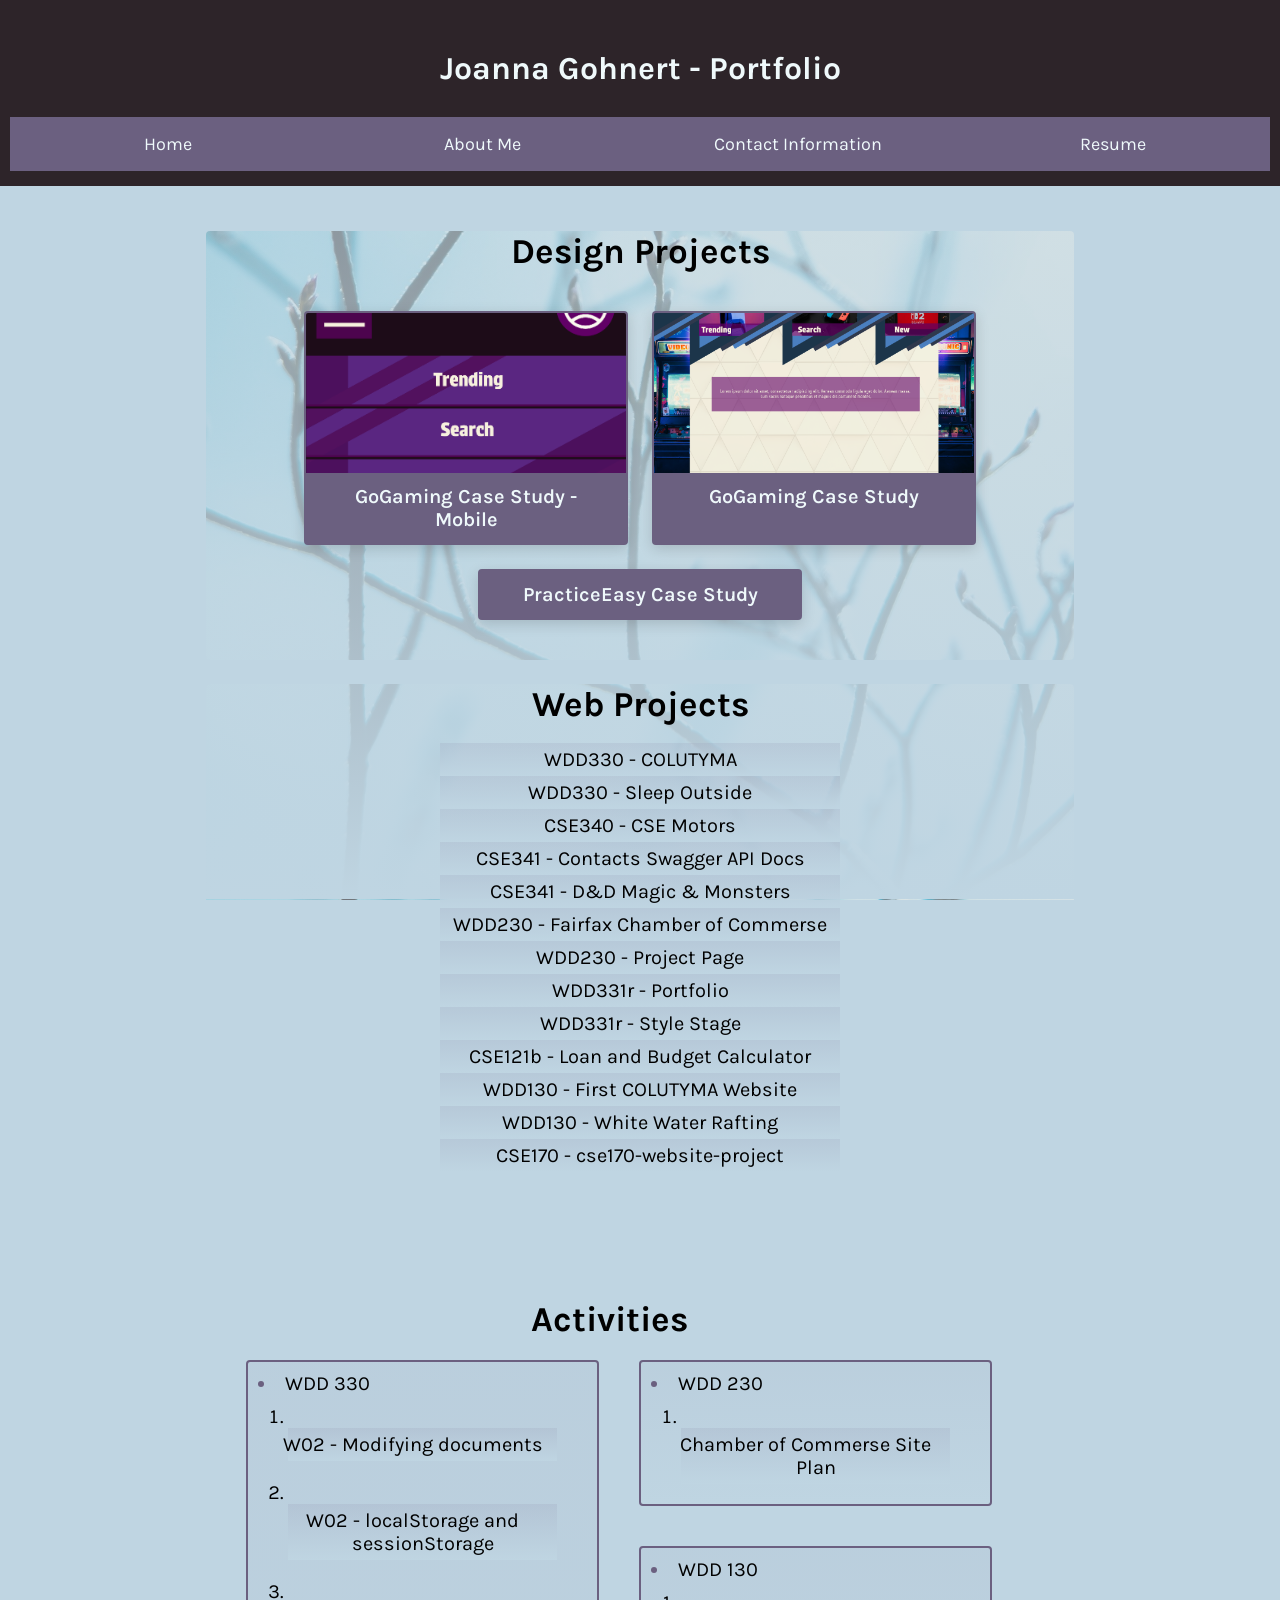
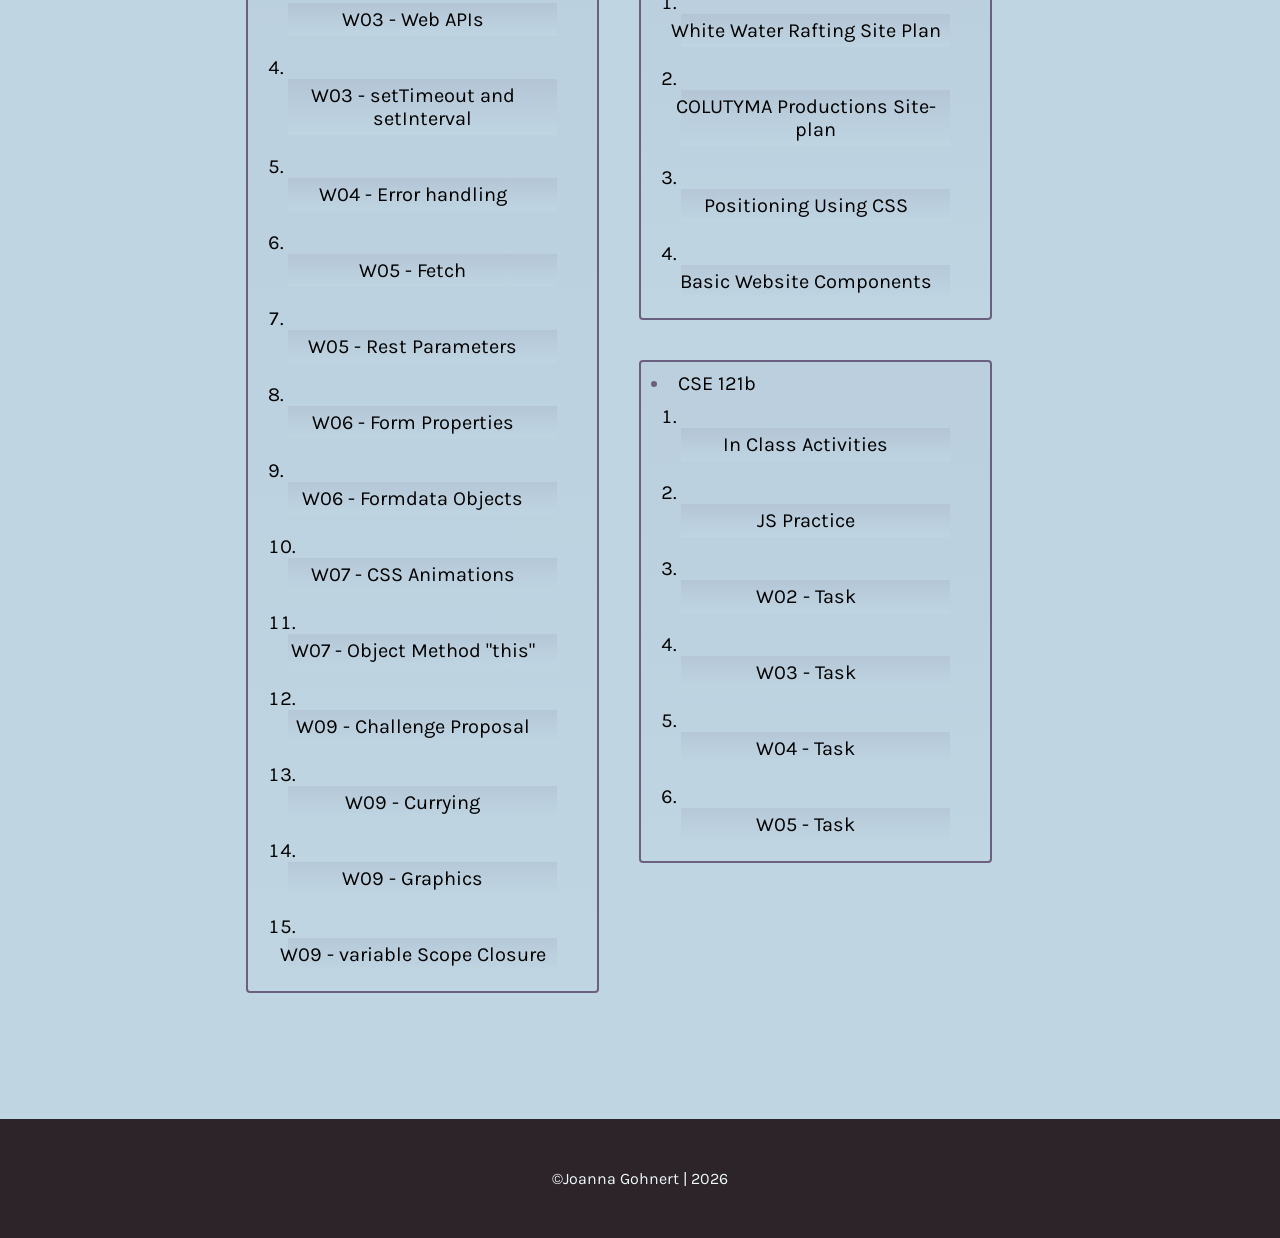
<file: index.html>
<!DOCTYPE html>
<html lang="en">
  <head>
    <meta charset="UTF-8">
    <meta name="viewport" content="width=device-width, initial-scale=1.0">
    <title>Joanna Gohnert - Portfolio</title>
    <meta name="description" content="This is my portfolio page. It contains 
    links to all my accomplishments in Web Design and Development.">
    <meta name="author" content="Joanna Gohnert">
    <link rel="stylesheet" href="styles/base.css">
    <link rel="stylesheet" href="styles/medium.css">
    <link rel="stylesheet" href="styles/large.css">
  </head>
  <body>
    <header id="main-header">
      <h1>Joanna Gohnert - Portfolio</h1>
      <button id="menu" type="button"></button>
      <nav class="navigation">
        <a href="https://jgohnert.github.io/Portfolio/" target="_blank">Home</a>
        <a href="https://jgohnert.github.io/Portfolio/about-me.html" target="_blank">About Me</a>
        <a href="https://jgohnert.github.io/Portfolio/contact.html" target="_blank">Contact Information</a>
        <a href="#" target="_blank">Resume</a>
      </nav>
    </header>
    <main>
      <section id="design-projects">
        <h2>Design Projects</h2>
      </section>
      <section id="projects">
        <h2>Web Projects</h2>
      </section>
      <section>
        <h2>Activities</h2>
        <ul id="activity"></ul>
      </section>
    </main>
    <footer>&copy;Joanna Gohnert | 2026</footer>
    <script src="scripts/activity-links.js"></script>
    <script src="scripts/project-links.js"></script>
    <script src="scripts/design-links.js"></script>
    <script src="scripts/menu.js"></script>
  </body>
</html>
</file>
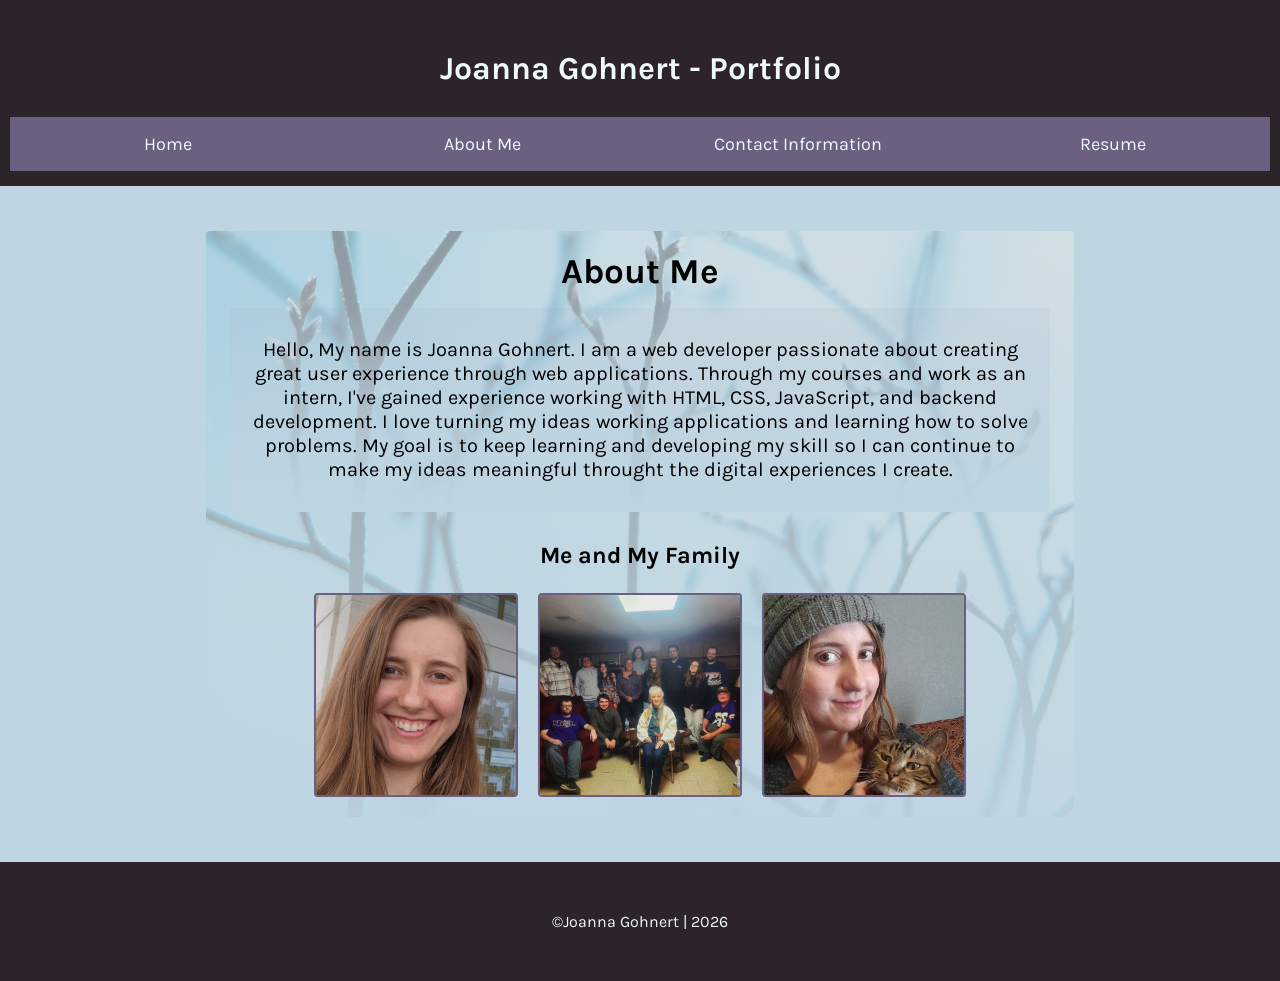
<file: about-me.html>
<!DOCTYPE html>
<html lang="en">
  <head>
    <meta charset="UTF-8">
    <meta name="viewport" content="width=device-width, initial-scale=1.0">
    <title>Joanna Gohnert - Portfolio</title>
    <meta name="description" content="This is my portfolio page. It contains 
    links to all my accomplishments in Web Design and Development.">
    <meta name="author" content="Joanna Gohnert">
    <link rel="stylesheet" href="styles/base.css">
    <link rel="stylesheet" href="styles/medium.css">
    <link rel="stylesheet" href="styles/large.css">
  </head>
  <body>
    <header id="main-header">
      <h1>Joanna Gohnert - Portfolio</h1>
      <button id="menu" type="button"></button>
      <nav class="navigation">
        <a href="https://jgohnert.github.io/Portfolio/">Home</a>
        <a href="https://jgohnert.github.io/Portfolio/about-me.html">About Me</a>
        <a href="#" target="_blank">Contact Information</a>
        <a href="#" target="_blank">Resume</a>
      </nav>
    </header>
    <main>
      <section id="about-me">
        <h2>About Me</h2>
        <div class="about-content">
            <p>
                Hello, My name is Joanna Gohnert. 
                I am a web developer passionate about creating great user experience through web applications.
                Through my courses and work as an intern, I've gained experience working with HTML, CSS, JavaScript, and backend development.
                I love turning my ideas working applications and learning how to solve problems.
                My goal is to keep learning and developing my skill so I can continue to make my ideas meaningful throught the digital experiences I create.
            </p>
        </div>
        <div class="about-images">
          <h3>Me and My Family</h3>
          <div class="img-gallery">
            <img class="my-img" src="images\img-of-me.png" alt="Joanna Gohnert">
            <img class="my-img" src="images\img-of-family.jpg" alt="Joanna Gohnert's Family">
            <img class="my-img" src="images\me-and-kitty.jpg" alt="Joanna and Kitty">
          </div> 
        </div>
      </section>
    </main>
    <footer>&copy;Joanna Gohnert | 2026</footer>
    <script src="scripts/menu.js"></script>
  </body>
</html>
</file>
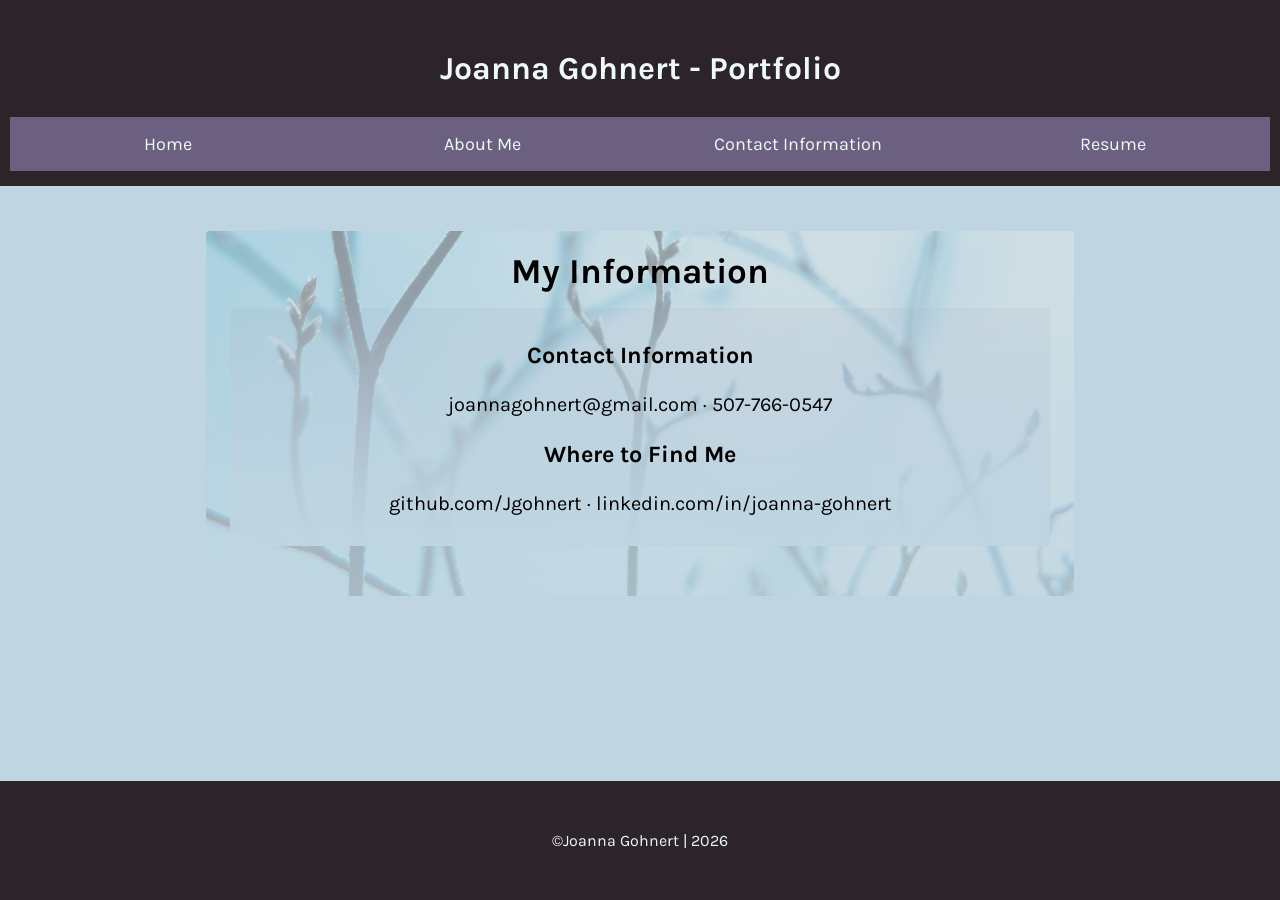
<file: contact.html>
<!DOCTYPE html>
<html lang="en">
  <head>
    <meta charset="UTF-8">
    <meta name="viewport" content="width=device-width, initial-scale=1.0">
    <title>Joanna Gohnert - Portfolio</title>
    <meta name="description" content="This is my portfolio page. It contains 
    links to all my accomplishments in Web Design and Development.">
    <meta name="author" content="Joanna Gohnert">
    <link rel="stylesheet" href="styles/base.css">
    <link rel="stylesheet" href="styles/medium.css">
    <link rel="stylesheet" href="styles/large.css">
  </head>
  <body>
    <header id="main-header">
      <h1>Joanna Gohnert - Portfolio</h1>
      <button id="menu" type="button"></button>
      <nav class="navigation">
        <a href="https://jgohnert.github.io/Portfolio/">Home</a>
        <a href="https://jgohnert.github.io/Portfolio/about-me.html">About Me</a>
        <a href="#" target="_blank">Contact Information</a>
        <a href="#" target="_blank">Resume</a>
      </nav>
    </header>
    <main>
      <section id="about-me">
        <h2>My Information</h2>
        <div class="about-content">
            <h3>Contact Information</h3>
            <p>joannagohnert@gmail.com · 507-766-0547</p>
            <h3>Where to Find Me</h3>
            <p>github.com/Jgohnert · linkedin.com/in/joanna-gohnert</p>
        </div>
      </section>
    </main>
    <footer>&copy;Joanna Gohnert | 2026</footer>
    <script src="scripts/menu.js"></script>
  </body>
</html>
</file>
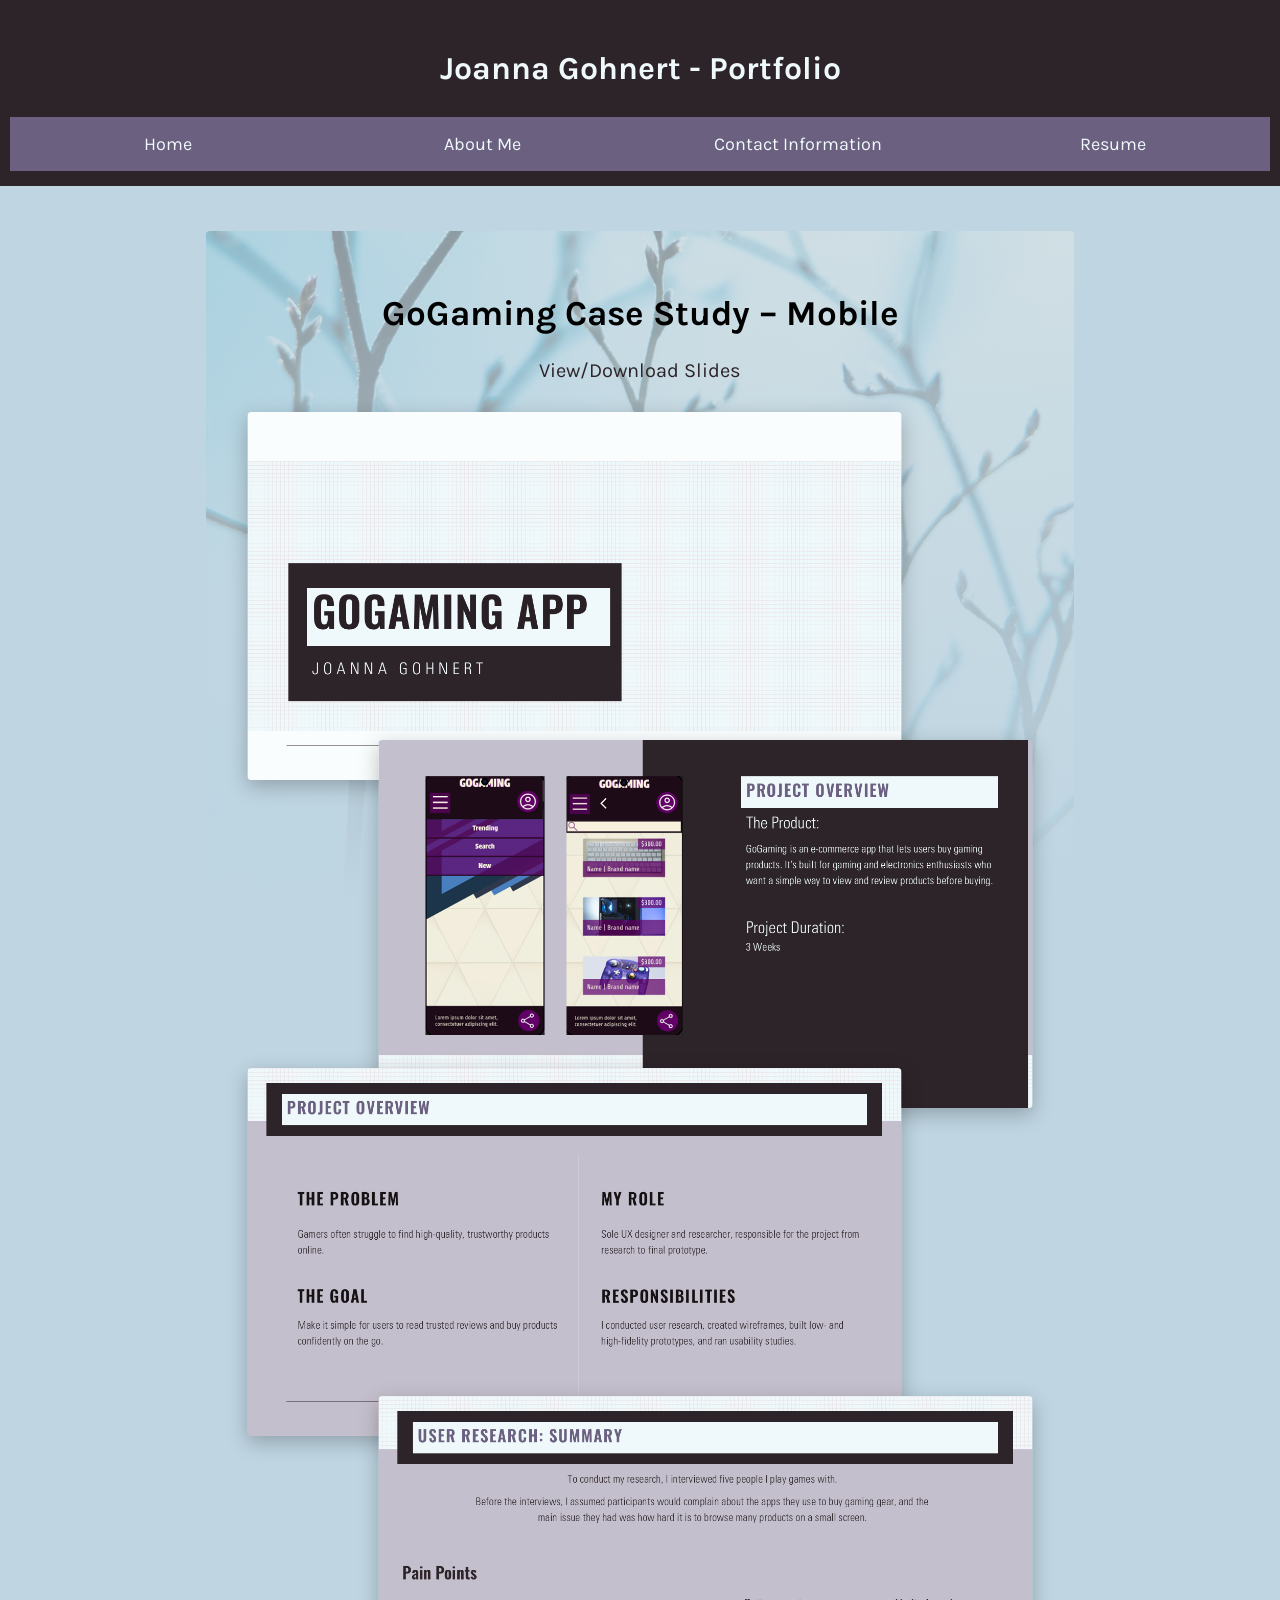
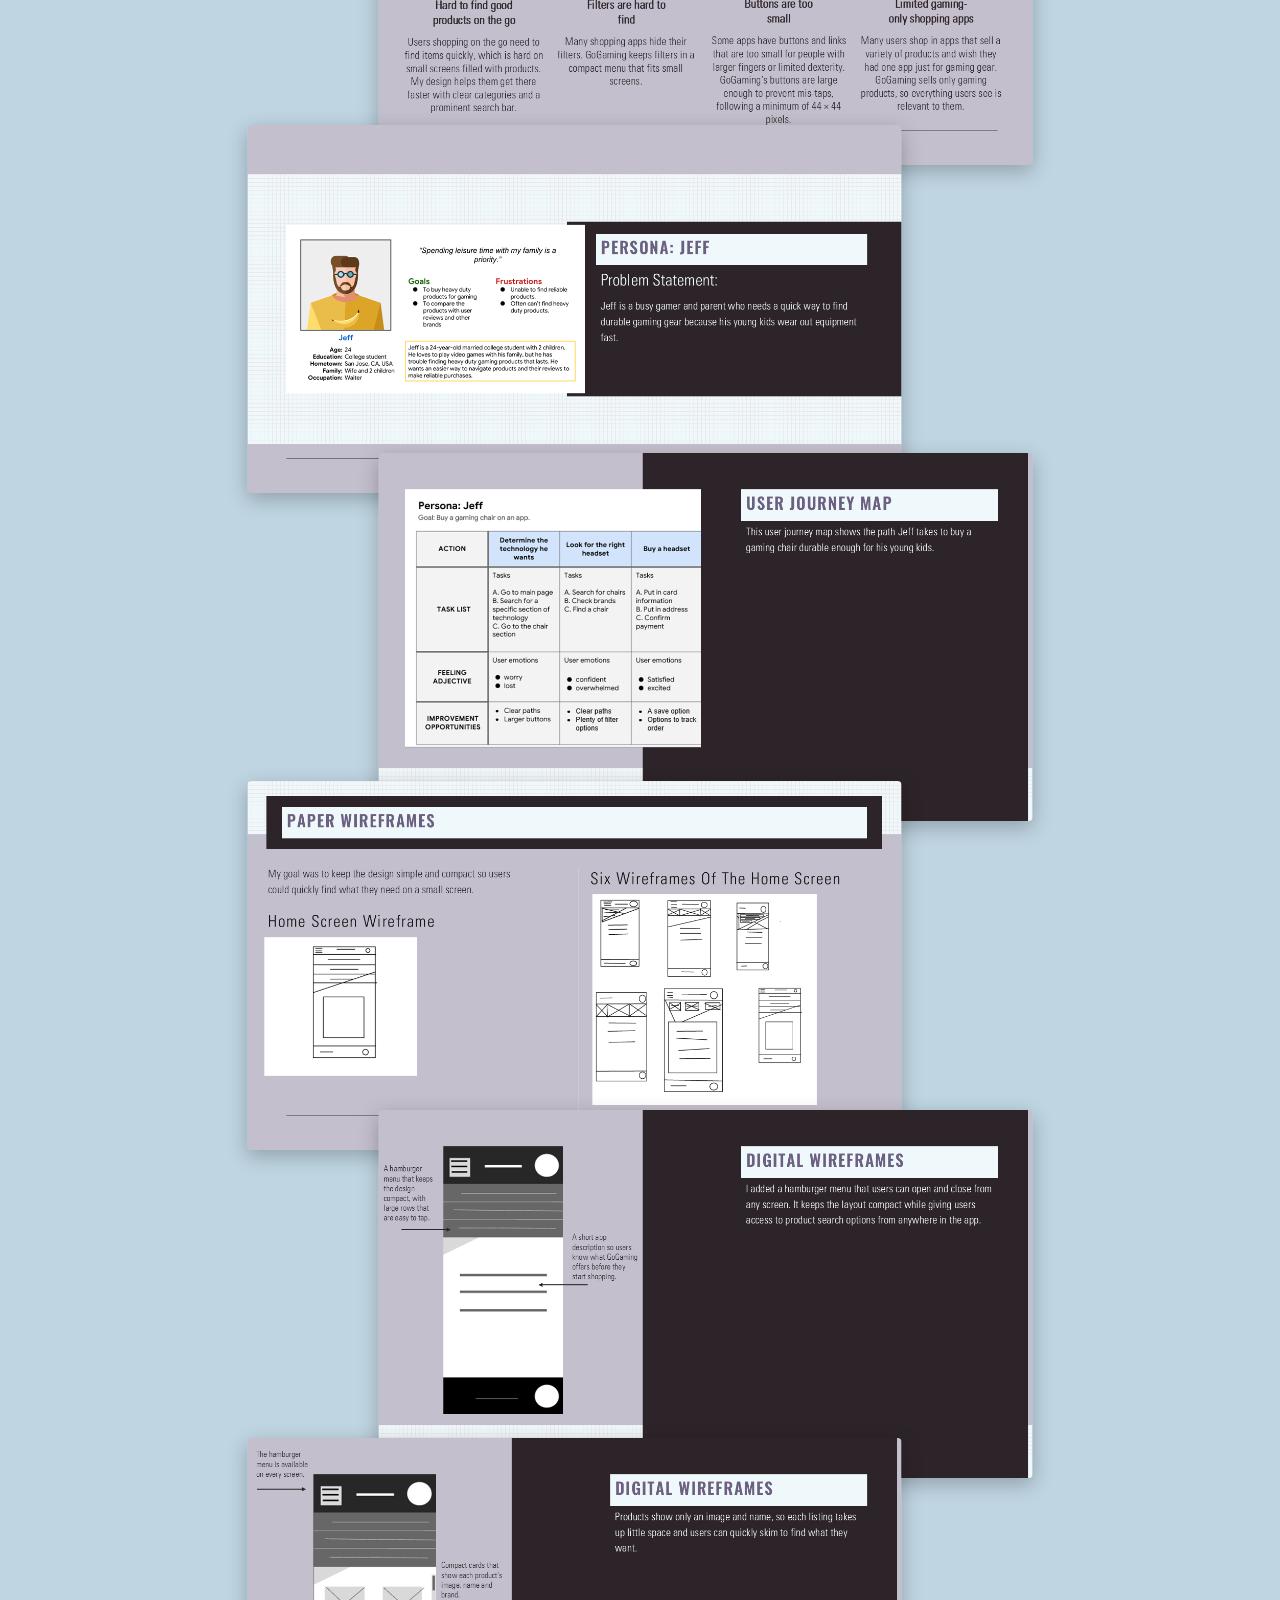
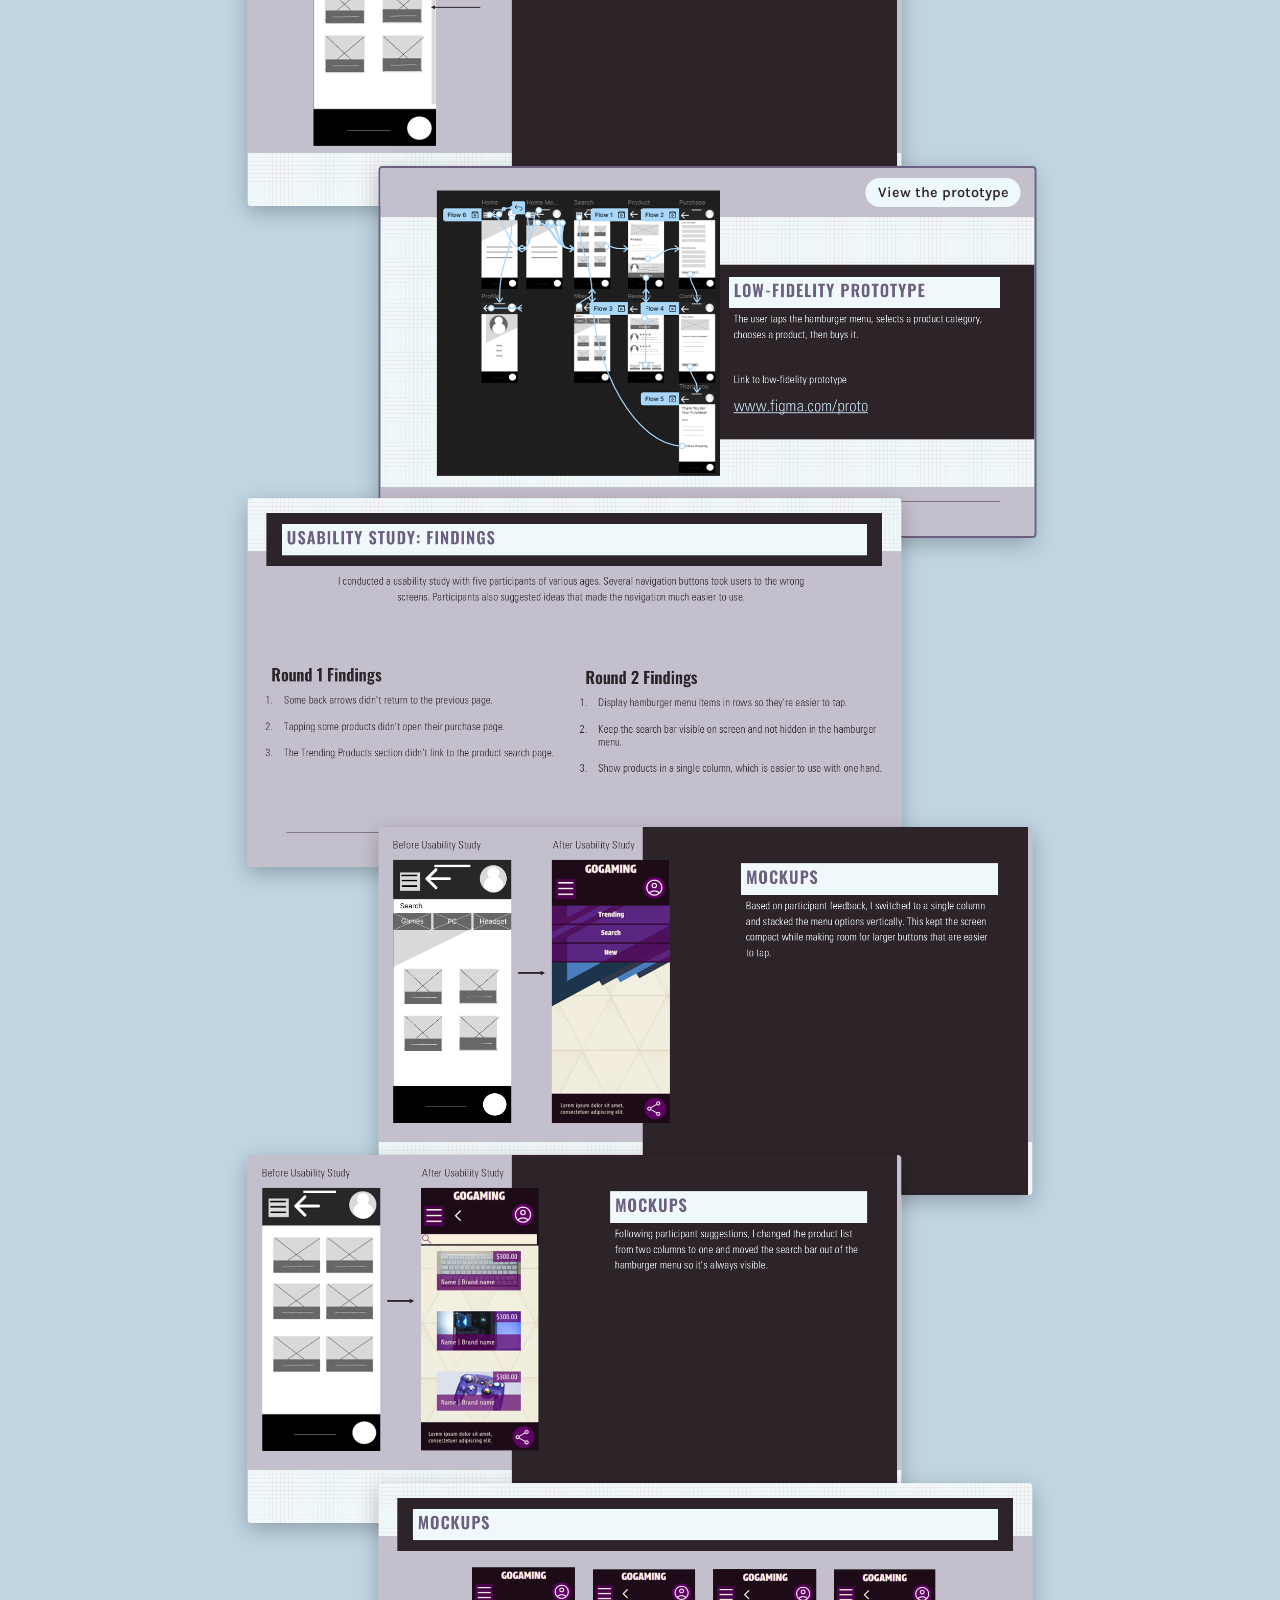
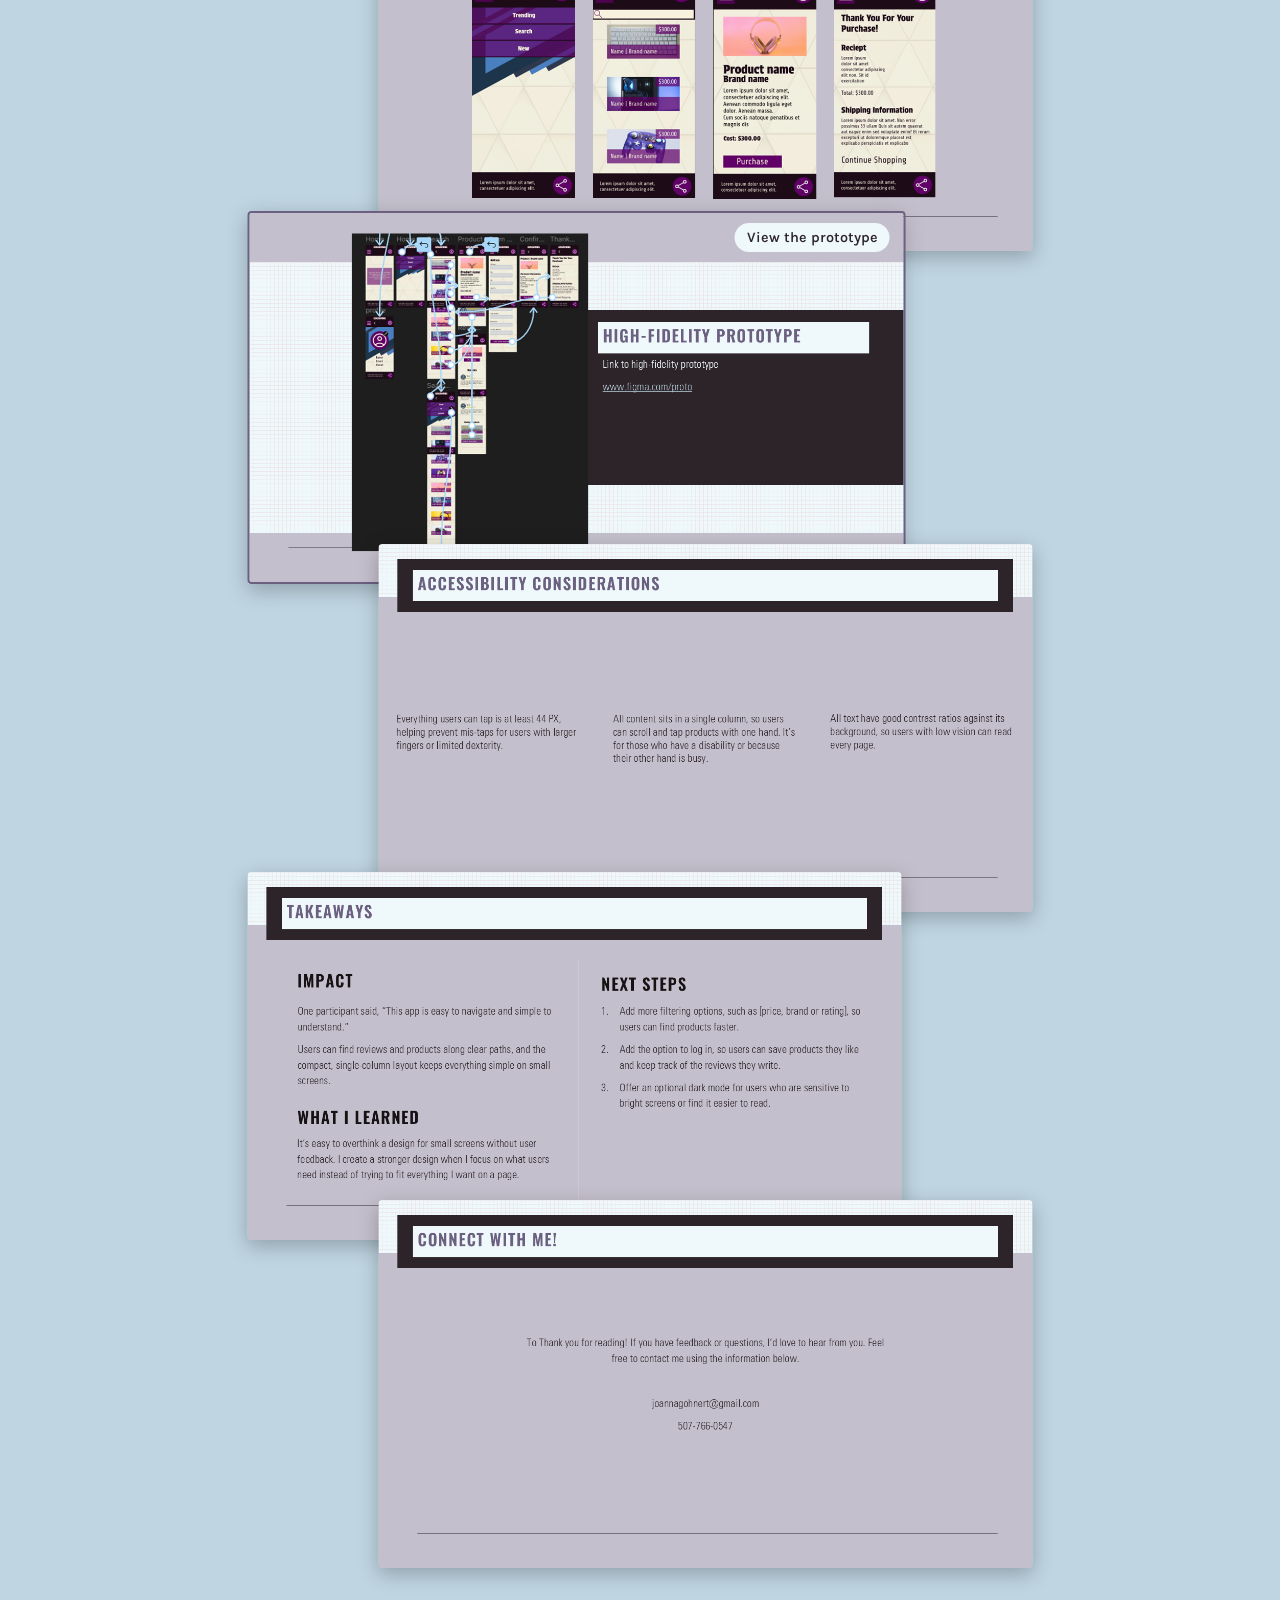
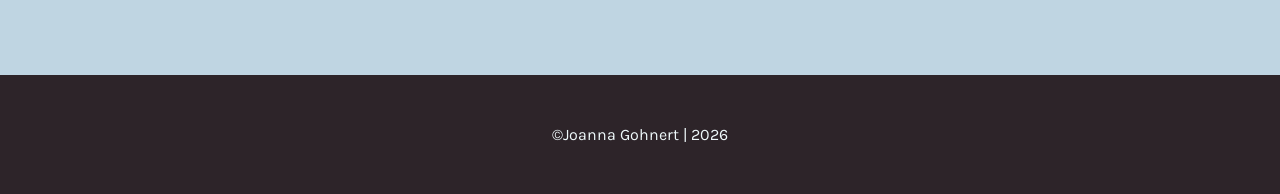
<file: gogaming-mobile.html>
<!DOCTYPE html>
<html lang="en">
  <head>
    <meta charset="UTF-8">
    <meta name="viewport" content="width=device-width, initial-scale=1.0">
    <title>Joanna Gohnert - Portfolio</title>
    <meta name="description" content="This is my portfolio page. It contains 
    links to all my accomplishments in Web Design and Development.">
    <meta name="author" content="Joanna Gohnert">
    <link rel="stylesheet" href="styles/base.css">
    <link rel="stylesheet" href="styles/medium.css">
    <link rel="stylesheet" href="styles/large.css">
  </head>
  <body>
    <header id="main-header">
      <h1>Joanna Gohnert - Portfolio</h1>
      <button id="menu" type="button"></button>
      <nav class="navigation">
        <a href="https://jgohnert.github.io/Portfolio/">Home</a>
        <a href="https://jgohnert.github.io/Portfolio/about-me.html">About Me</a>
        <a href="#" target="_blank">Contact Information</a>
        <a href="#" target="_blank">Resume</a>
      </nav>
    </header>
    <main>
      <section id="case-study" data-study="gogaming-mobile">
        <h2>GoGaming Case Study – Mobile</h2>
        <div class="case-study-download">
          <a 
            href="data/gogaming-casestudy-mobile-slides.pdf"
            class="download-button">
            View/Download Slides
          </a>
        </div>
      </section>
    </main>
    <footer>&copy;Joanna Gohnert | 2026</footer>
    <script src="scripts/case-studies.js"></script>
    <script src="scripts/menu.js"></script>
  </body>
</html>
</file>
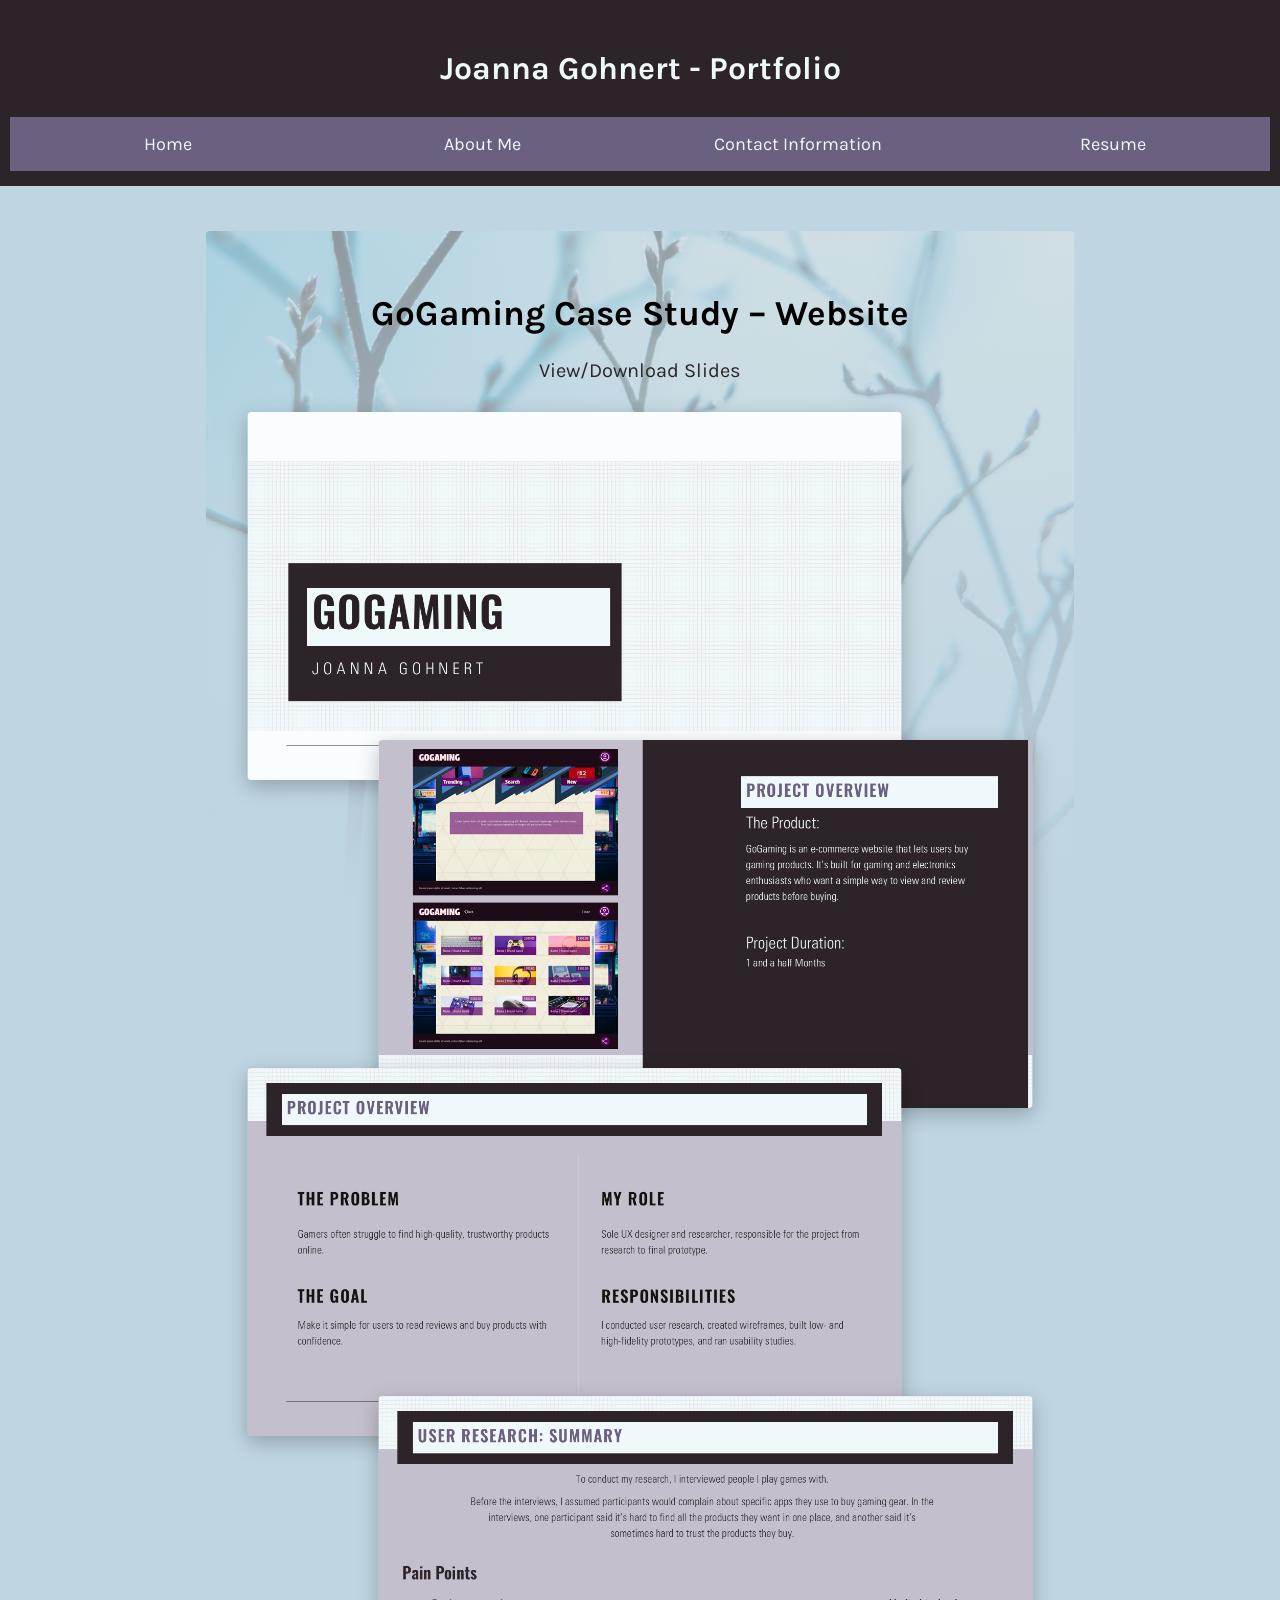
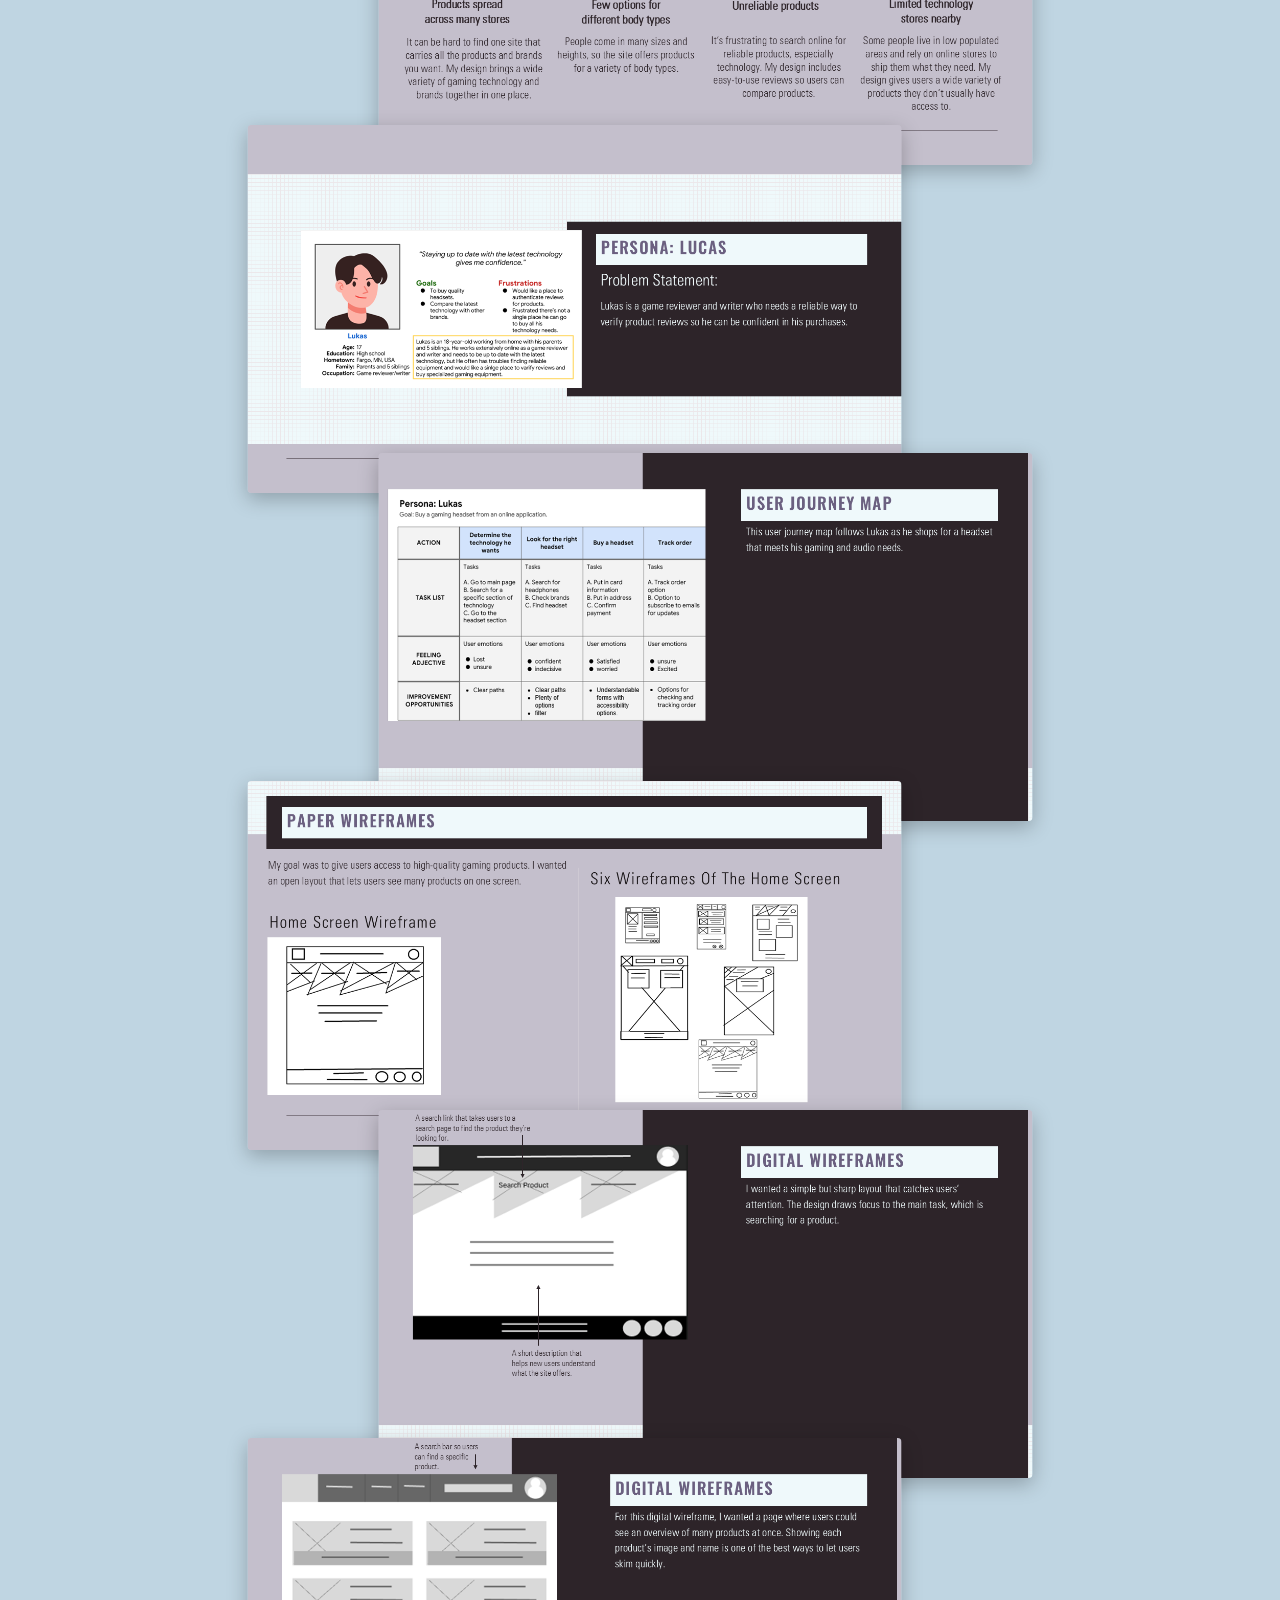
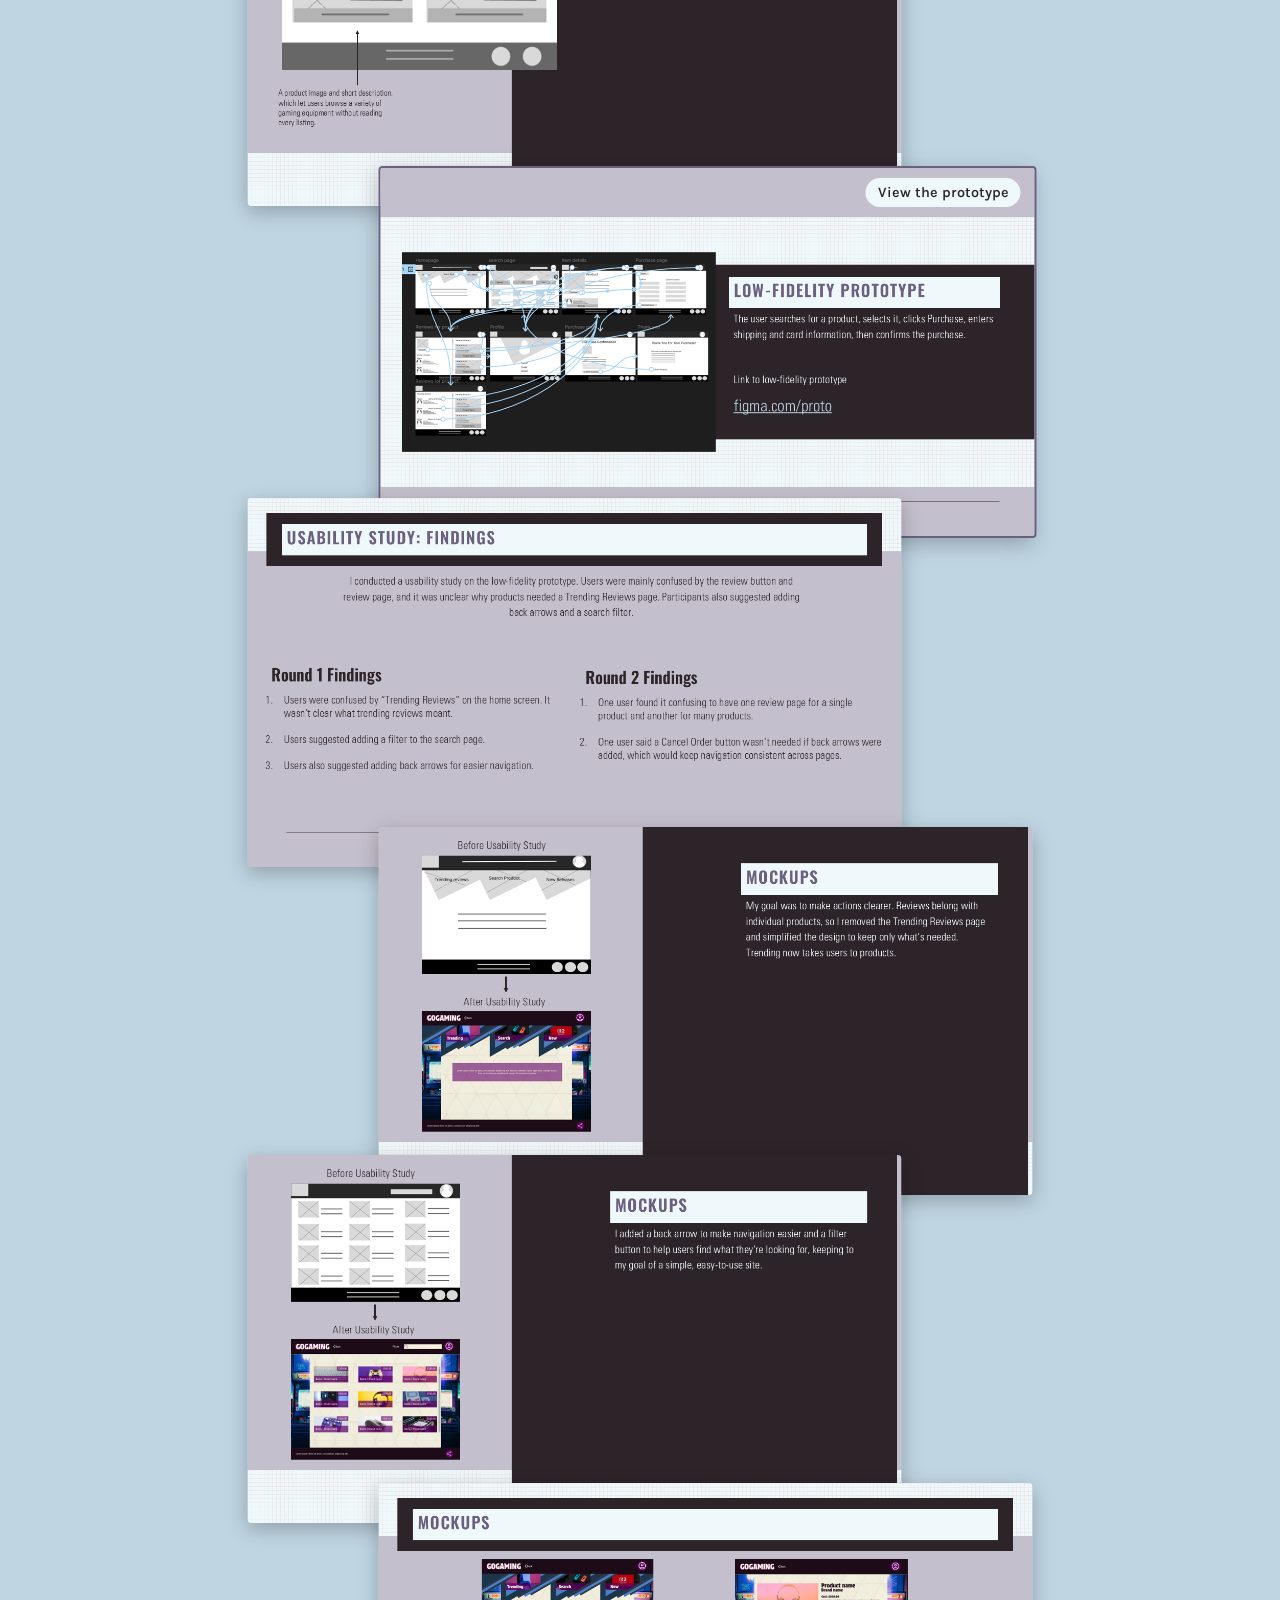
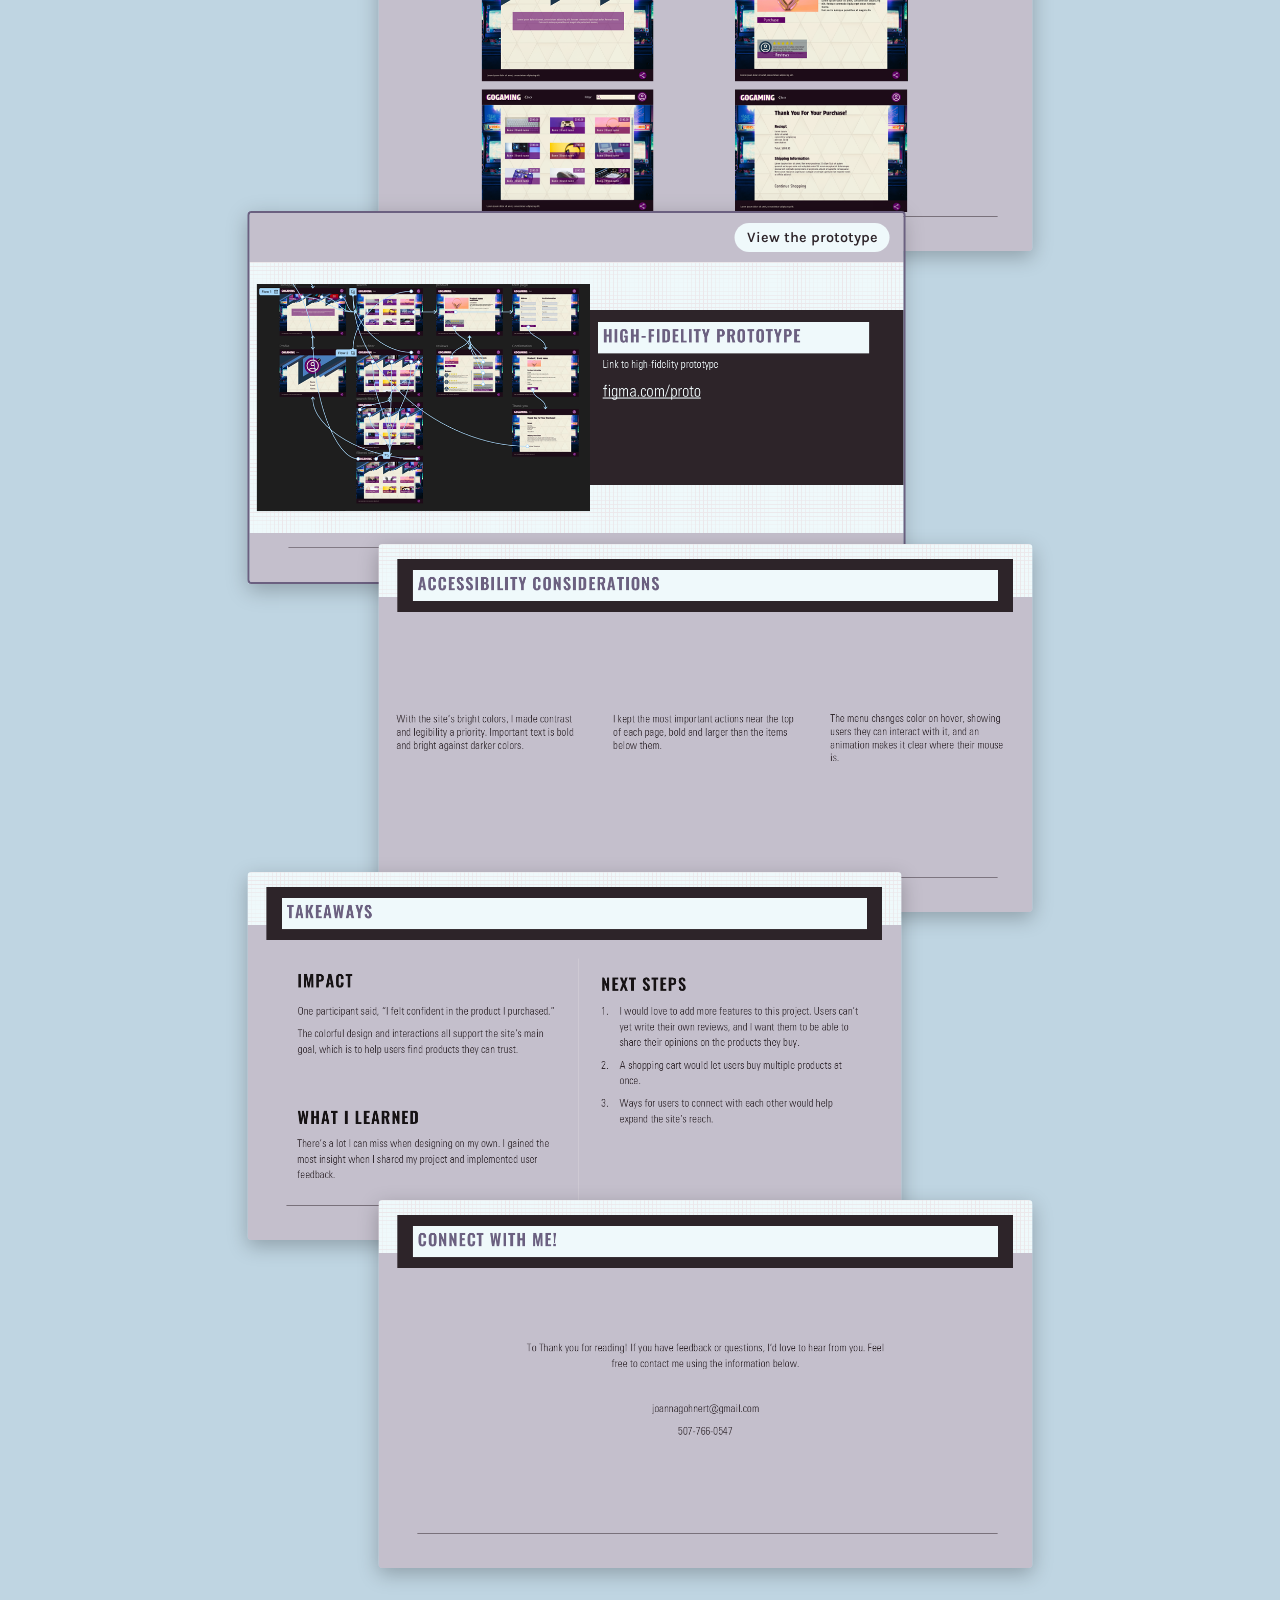
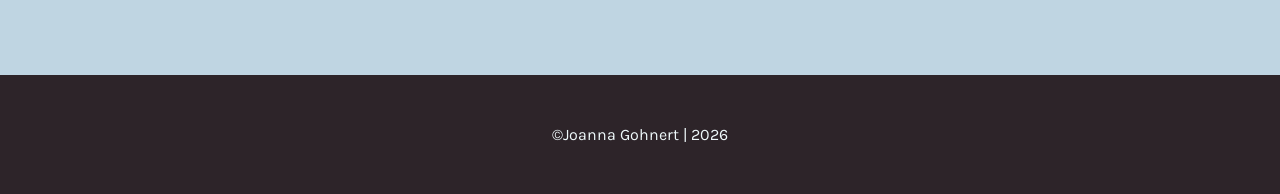
<file: gogaming.html>
<!DOCTYPE html>
<html lang="en">
  <head>
    <meta charset="UTF-8">
    <meta name="viewport" content="width=device-width, initial-scale=1.0">
    <title>Joanna Gohnert - Portfolio</title>
    <meta name="description" content="This is my portfolio page. It contains 
    links to all my accomplishments in Web Design and Development.">
    <meta name="author" content="Joanna Gohnert">
    <link rel="stylesheet" href="styles/base.css">
    <link rel="stylesheet" href="styles/medium.css">
    <link rel="stylesheet" href="styles/large.css">
  </head>
  <body>
    <header id="main-header">
      <h1>Joanna Gohnert - Portfolio</h1>
      <button id="menu" type="button"></button>
      <nav class="navigation">
        <a href="https://jgohnert.github.io/Portfolio/">Home</a>
        <a href="https://jgohnert.github.io/Portfolio/about-me.html">About Me</a>
        <a href="#" target="_blank">Contact Information</a>
        <a href="#" target="_blank">Resume</a>
      </nav>
    </header>
    <main>
      <section id="case-study" data-study="gogaming-website">
        <h2>GoGaming Case Study – Website</h2>
        <div class="case-study-download">
          <a 
            href="data/gogaming-casestudy-site-slides.pdf"
            class="download-button">
            View/Download Slides
          </a>
        </div>
      </section>
    </main>
    <footer>&copy;Joanna Gohnert | 2026</footer>
    <script src="scripts/case-studies.js"></script>
    <script src="scripts/menu.js"></script>
  </body>
</html>
</file>
<file: styles/base.css>
@import url('https://fonts.googleapis.com/css2?family=Karla:ital,wght@0,200..800;1,200..800&display=swap');

:root {
    --primary-color: #bfd5e2;
    --secondary-color: #2D2429;
    --accent-color1: #9498b3;
    --accent-color2: #6B6080;
    --accent-color3: #EFF9FB;
    --border: solid 2px var(--accent-color2);
    --main-font: "Signika Negative", sans-serif, serif;
}

html,
body {
    margin: 0;
    padding: 0;
    font-family: "Karla", sans-serif, arial;
}

body {
    display: flex;
    flex-direction: column;
    min-height: 100vh;
    min-height: 100dvh;
}

main {
    flex: 1;
}

header {
    position: sticky;
    top: 0;
    z-index: 2;
}

h1 {
    margin: 0%;
}

header,
footer {
    color: var(--accent-color3);
    background: var(--secondary-color);
    padding: 50px 10px;
    text-align: center;
}

#menu {
	font-size: 1.6rem;
	border: 0;
	background: var(--accent-color3);
 	position: absolute;
	left: 0.2rem;
    margin: 0rem 0.5rem;
    padding: 0px 8px 5px 7px;
}

#menu::before {
    color: #000000;
    content: "☰";
}

#menu.open::before {
	content: "✖";
    color: #000000;
}

.navigation {
	display: flex;
	flex-direction: column;
	color: var(--accent-color3);
    background: var(--accent-color2);
    font-size: 18px;
}

.navigation a {
	display: none;
	padding: 1rem;
	text-align: center;
	text-decoration: none;
    color: var(--accent-color3)
}

.navigation a:hover {
	background: var(--accent-color1);
	font-weight: 900;
}

.open a {
	display: block;
}

main {
    padding: 2%;
    background: var(--primary-color);
}

h2 {
    text-align: center;
    margin-bottom: 20px;
}

section {
    padding: 5%;
    background: var(--accent-color3);
    margin: 2% 2%;
    text-align: left;
    border-radius: 4px;
    font-size: 20px;
    background-image: linear-gradient(rgb(191, 213, 226, 0.6), rgba(191, 213, 226)), url("../images/background.jpg");
    background-size: cover;
    background-position: center;
    background-attachment: fixed;
}

#projects {
    display: flex;
    flex-direction: column;
    align-items: center;
    padding: 0%;
    padding-bottom: 40px;
}

#projects a,
#activity a {
    display: block;
    box-sizing: border-box;
    width: 100%;
    max-width: 400px;
    margin: 0 auto;
    padding: 5px;
    text-align: center;
    background: linear-gradient(rgb(148, 152, 179, 0.2), rgba(191, 213, 226));
}

#design-projects {
    display: flex;
    flex-wrap: wrap;
    justify-content: center;
    gap: 24px;
    padding: 0 5% 40px;
}

#design-projects > h2 {
    flex-basis: 100%;
}

#design-projects .project-link {
    flex: 0 1 320px;
}

#design-projects .project-link,
#design-projects .project-link:hover {
    display: block;
    padding: 0;
    border: var(--border);
    border-radius: 4px;
    overflow: hidden;
    background: var(--accent-color2);
    color: var(--accent-color3);
    text-decoration: none;
    box-shadow: 0 4px 14px rgba(0, 0, 0, 0.15);
}

#design-projects .project-link img {
    display: block;
    width: 100%;
    max-width: none;
    height: auto;
    aspect-ratio: 16 / 8;
    object-fit: cover;
    border: 0;
    border-radius: 0;
}

.project-title {
    display: block;
    padding: 12px 16px;
    font-weight: 600;
    text-align: center;
}

#design-projects .project-link:hover img {
    opacity: 0.5;
}

#design-projects .project-link:hover .project-title {
    text-decoration: underline;
}

#design-projects .project-link:focus-visible {
    outline: 3px solid var(--accent-color2);
}

li {
    margin-top: 40px;
    margin-right: 20px;
    padding: 10px;
    border: var(--border);
    border-radius: 4px;
}

ol li{
    border: none;
    margin-top: 0px;
}

ul > li::marker {
    color: var(--accent-color2);
}

ul > li {
    margin-top: 60px;
    background: linear-gradient(rgb(148, 152, 179, 0.1), rgba(191, 213, 226));
}

ul {
    list-style-position: inside;
}

ol {
    margin-left: -20px;
}

section a {
    text-decoration: none;
    color: black;
    padding: 1px;
}

#activity a:hover, #projects a:hover {
    background-color: var(--accent-color1);
    color: var(--accent-color3);
    border-radius: 4px;
}

#about-me {
    text-align: center;
    padding: 20px;
}

.about-content {
    max-width: 800px;
    margin: 0 auto 30px;
    line-height: 1.2;
    background: linear-gradient(rgb(148, 152, 179, 0.1), rgba(191, 213, 226));
    border-radius: 4px;
    padding: 10px;
}

.about-images p {
    margin: 0%;
}

.img-gallery {
    display: flex;
    justify-content: center;
    align-items: center;
    flex-wrap: wrap;
    gap: 20px;
    margin-top: 20px;
}

.about-images .my-img {
    width: 200px;
}

img {
    border: var(--border);
    border-radius: 4px;
}

#case-study > .case-study-download {
    margin: 0 0 60px;
    text-align: center;
}

.download-button {
    display: inline-block;
    padding: 10px 18px;
    color: var(--secondary-color);
    font-weight: 400;
    text-decoration: none;
}

.download-button:focus-visible {
    outline: 3px solid var(--secondary-color);
}

#case-study img {
    display: block;
    width: 100%;
    height: auto;
}

#case-study > img,
#case-study > a {
    position: relative;
    display: block;
    max-width: 1000px;
    margin: 16px auto 0;
    padding: 0;
    border: 0;
    box-shadow: 0 6px 20px rgba(0, 0, 0, 0.25);
}

.slide-link-text {
    position: absolute;
    top: 12px;
    right: 12px;
    padding: 6px 12px;
    border-radius: 999px;
    background: var(--accent-color3);
    color: var(--secondary-color);
    font-weight: 600;
    font-size: 0.9rem;
    display: block;
    text-align: center;
    color: var(--secondary-color);
}

.slide-link:hover .case-study-slide {
    opacity: 0.7;
    
}

#case-study > a:hover,
#case-study > a:focus-visible {
    z-index: 1;
}

#case-study > a:focus-visible {
    outline: 3px solid var(--accent-color2);
    outline-offset: 4px;
}
</file>
<file: styles/medium.css>
@media (min-width: 40em) {

    header {
        padding-bottom: 15px;
    }

    #menu {
		display: none; 
	}

    .navigation {
        margin-top: 30px;
		flex-direction: row;
	}

	.navigation a {
		display: block;
		flex: 1 1 100%;
	}

    h2 {
        font-size: 35px;
    }
    
    section {
        font-size: 20px;
        padding: 5% 5% 5% 0%;
    }

    .activity {
        padding-left: 0%;
    }

    ul {
        column-count: 2;
        column-fill: balance;
    }

    li {
        break-inside: avoid;
        list-style-position: inside;
    }

    ul > li {
        margin-bottom: 1rem;
    }

    li:first-child {
        margin-top: 0;
    }

    ol {
        text-indent: -1em;
    }

    #case-study {
        padding: 5%;
    }

    #case-study > img,
    #case-study > a {
        width: 88%;
        margin-top: -40px;
        transform: translateX(10%);
    }

    #case-study > img:nth-child(odd),
    #case-study > a:nth-child(odd) {
      transform: translateX(-10%);
    }

    #case-study > h2 + * {
        margin-top: 0;
    }

}
</file>
<file: styles/large.css>
@media (min-width: 80em) {

    main {
        padding: 20px;
    }

    h2 {
        margin-bottom: 2%;
        margin-top: 0;
    }

    ul > li {
        margin-top: 40px;
    }

    section {
        margin: 2% 15%;
    }
}
</file>
